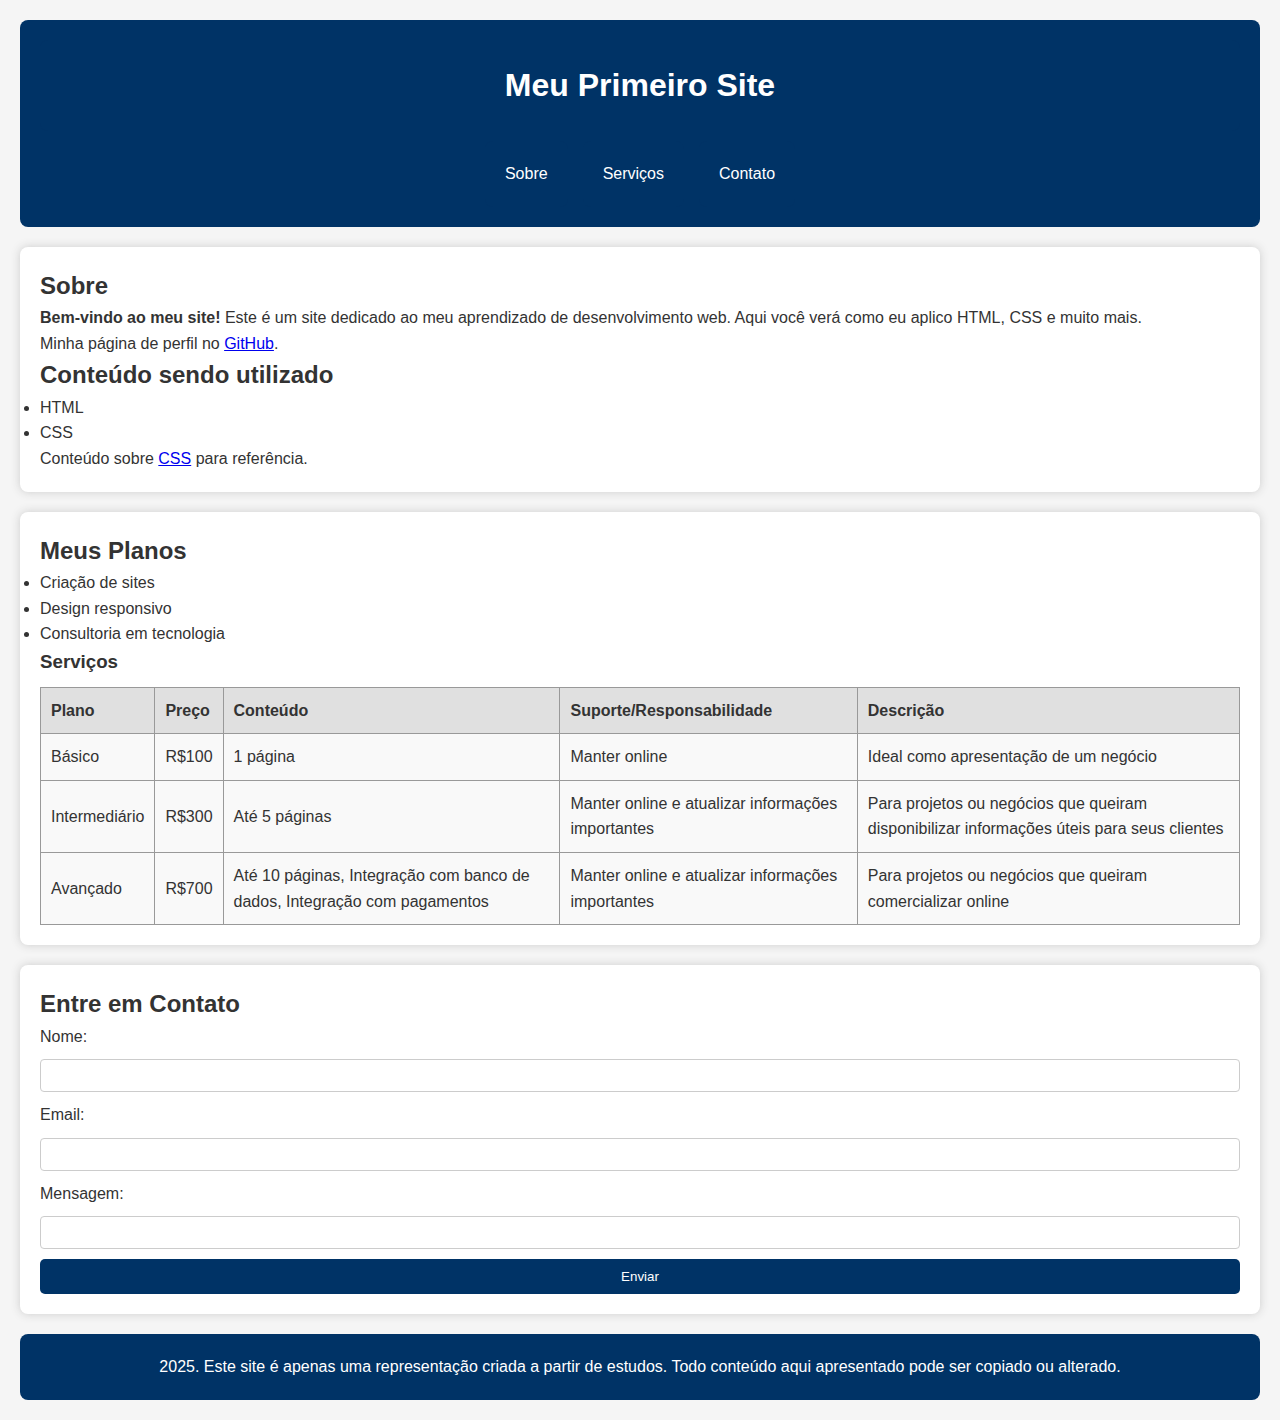
<file: index.html>
<!DOCTYPE html>
<html lang="pt-br">
<head>
    <meta charset="UTF-8">
    <meta name="viewport" content="width=device-width, initial-scale=1.0">
    <link rel="stylesheet" href="comom.css">
    <title>Meu Primeiro Site</title>
    <style>
        .responsive-table {
            overflow-x: auto;
        }
    </style>
</head>
<body>
    <header>
        <h1><a href="index.html">Meu Primeiro Site</a></h1>
        <nav>
            <ul>
                <li><a href="#sobre">Sobre</a></li>
                <li><a href="#servicos">Serviços</a></li>
                <li><a href="#contato">Contato</a></li>
            </ul>
        </nav>
    </header>
    <main>
        <section id="sobre">
            <h2>Sobre</h2>
            <p><strong>Bem-vindo ao meu site!</strong> Este é um site dedicado ao meu aprendizado de desenvolvimento web. Aqui você verá como eu aplico HTML, CSS e muito mais.</p>
            <p>Minha página de perfil no <a href="https://github.com/Nicolas-Makiniks" target="_blank">GitHub</a>.</p>
            <h2>Conteúdo sendo utilizado</h2>
            <ul>
                <li>HTML</li>
                <li>CSS</li>
            </ul>
            <p>Conteúdo sobre <a href="cssProperty.html">CSS</a> para referência.</p>
        </section>
        <section id="servicos" class="responsive-table">
            <h2>Meus Planos</h2>
            <ul>
                <li>Criação de sites</li>
                <li>Design responsivo</li>
                <li>Consultoria em tecnologia</li>
            </ul>
            <h3>Serviços</h3>
            <table>
                <tr>
                    <th>Plano</th>
                    <th>Preço</th>
                    <th>Conteúdo</th>
                    <th>Suporte/Responsabilidade</th>
                    <th>Descrição</th>
                </tr>
                <tr>
                    <td>Básico</td>
                    <td>R$100</td>
                    <td>1 página</td>
                    <td>Manter online</td>
                    <td>Ideal como apresentação de um negócio</td>
                </tr>
                <tr>
                    <td>Intermediário</td>
                    <td>R$300</td>
                    <td>Até 5 páginas</td>
                    <td>Manter online e atualizar informações importantes</td>
                    <td>Para projetos ou negócios que queiram disponibilizar informações úteis para seus clientes</td>
                </tr>
                <tr>
                    <td>Avançado</td>
                    <td>R$700</td>
                    <td>Até 10 páginas, Integração com banco de dados, Integração com pagamentos</td>
                    <td>Manter online e atualizar informações importantes</td>
                    <td>Para projetos ou negócios que queiram comercializar online</td>
                </tr>
            </table>
        </section>
        <section id="contato">
            <h2>Entre em Contato</h2>
            <form>
                <label>Nome:</label>
                <input></input>
                <label>Email:</label>
                <input></input>
                <label>Mensagem:</label>
                <input></input>
                <button >Enviar</button>
            </form>
        </section>
    </main>
    <footer>
        <p>2025. Este site é apenas uma representação criada a partir de estudos. Todo conteúdo aqui apresentado pode ser copiado ou alterado.</p>
    </footer>
</body>
</html>
</file>
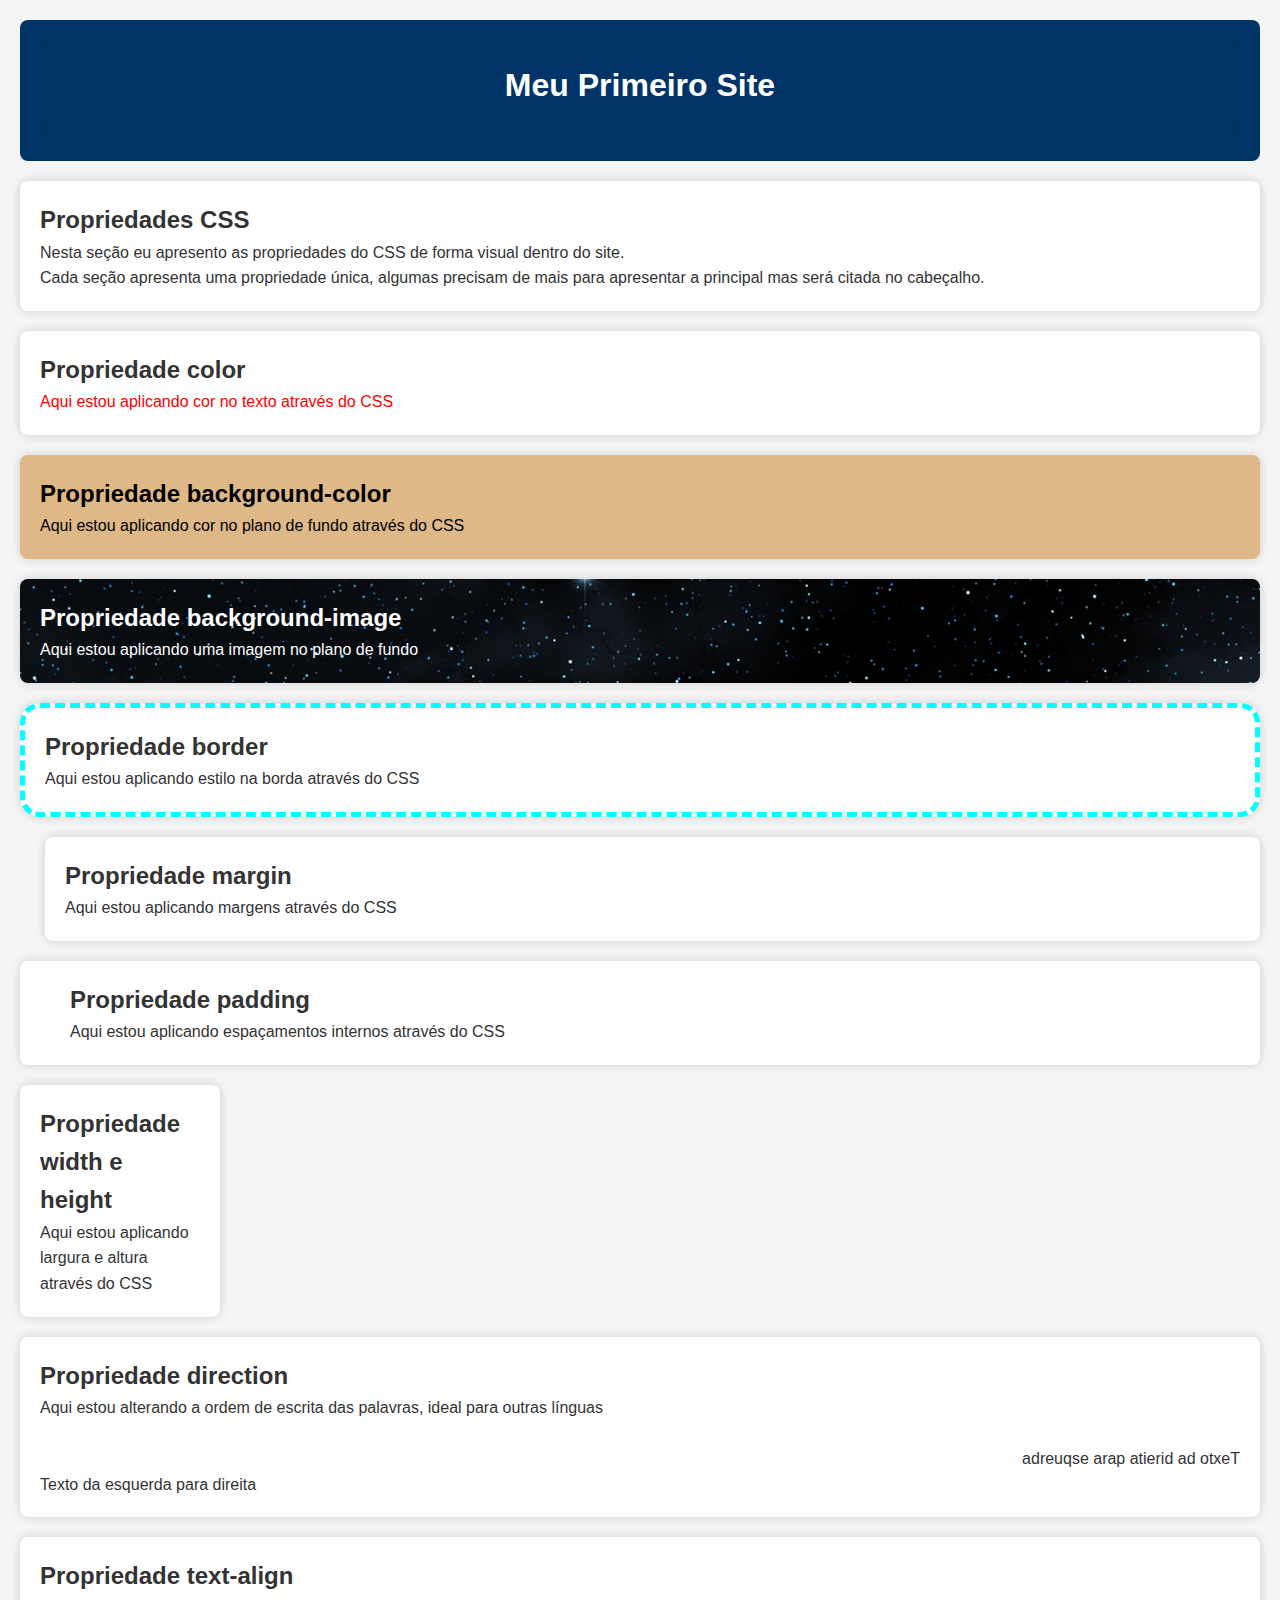
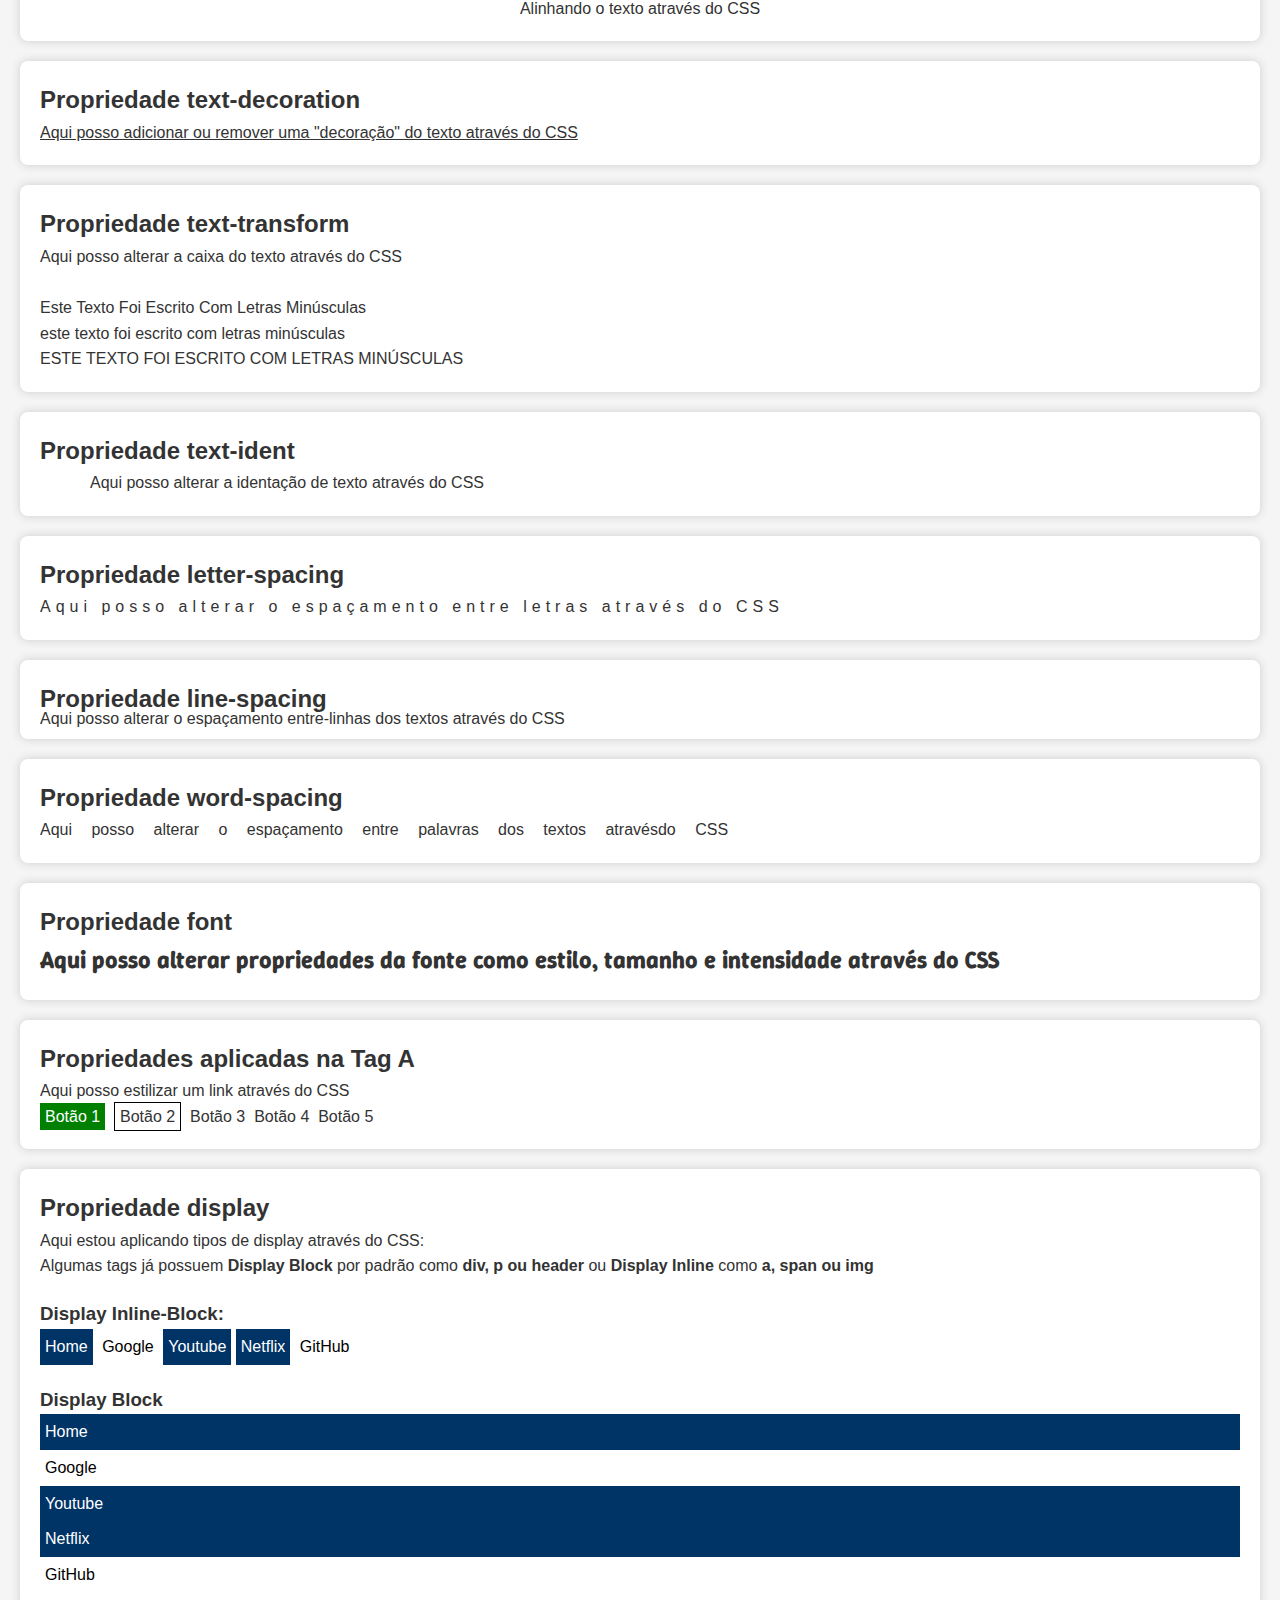
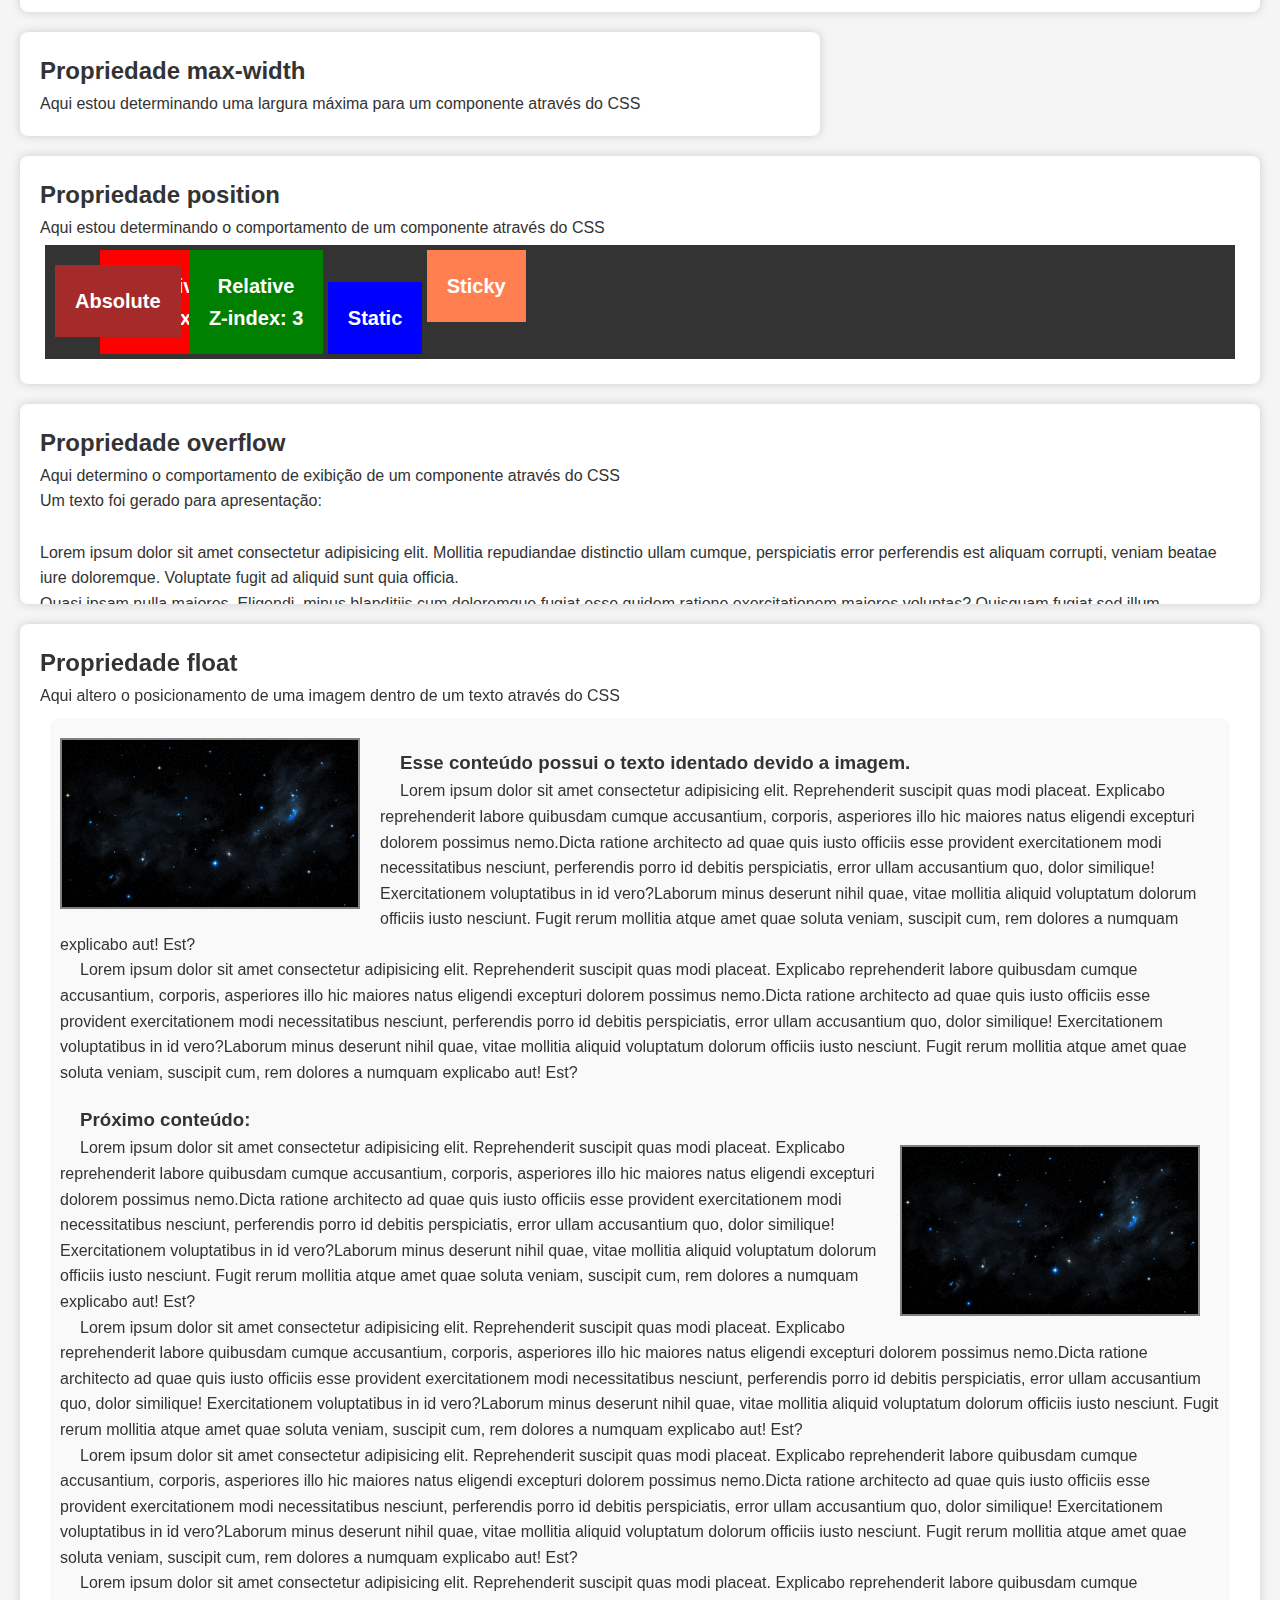
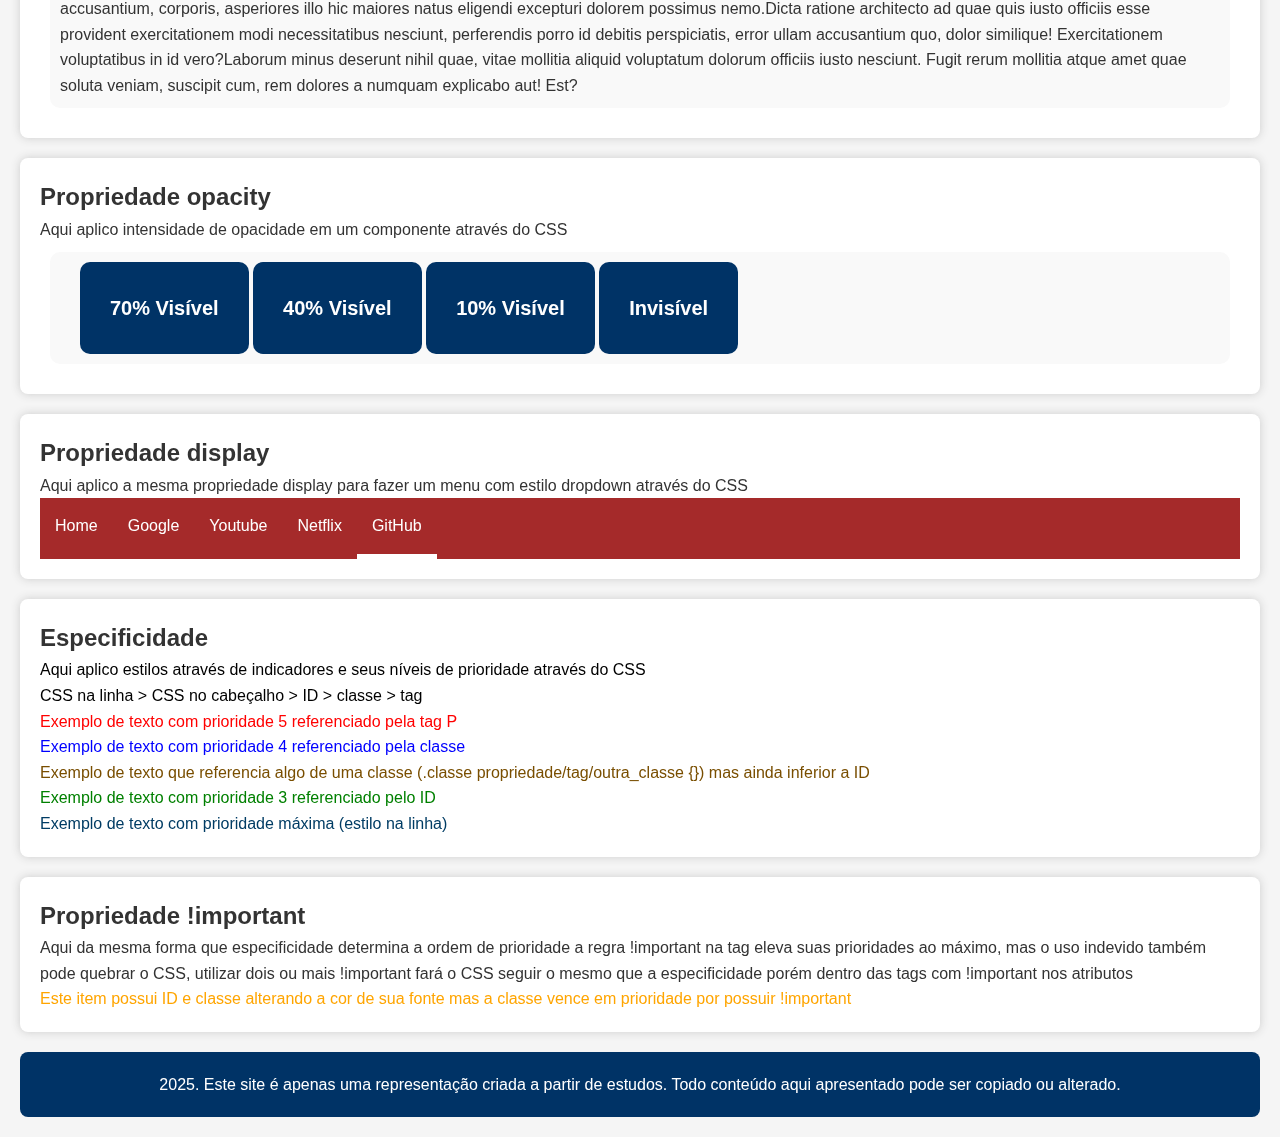
<file: cssProperty.html>
<!DOCTYPE html>
<html lang="pt-br">
<head>
    <meta charset="UTF-8">
    <meta name="viewport" content="width=device-width, initial-scale=1.0">
    <link rel="stylesheet" href="comom.css">
    <link rel="stylesheet" href="property.css">
    <title>Propriedades CSS</title>
</head>
<body>
    <header>
        <h1><a href="index.html">Meu Primeiro Site</a></h1>
    </header>
        <main>
            <section>
                <h2>Propriedades CSS</h2>
                <p>Nesta seção eu apresento as propriedades do CSS de forma visual dentro do site.</p>
                <p>Cada seção apresenta uma propriedade única, algumas precisam de mais para apresentar a principal mas será citada no cabeçalho.</p>
            </section>
            <section id="colorProperty">
                <h2>Propriedade color</h2>
                <p>Aqui estou aplicando cor no texto através do CSS<p>
            </section>
            <section id="bgColorProperty">
                <h2>Propriedade background-color</h2>
                <p>Aqui estou aplicando cor no plano de fundo através do CSS</p>
            </section>
            <section id="bgImgProperty">
                <h2>Propriedade background-image</h2>
                <p>Aqui estou aplicando uma imagem no plano de fundo</p>
            </section>
            <section id="borderProperty">
                <h2>Propriedade border</h2>
                <p>Aqui estou aplicando estilo na borda através do CSS</p>
            </section>
            <section id="marginProperty">
                <h2>Propriedade margin</h2>
                <p>Aqui estou aplicando margens através do CSS</p>
            </section>
            <section id="paddingProperty">   
                <h2>Propriedade padding</h2>
                <p>Aqui estou aplicando espaçamentos internos através do CSS</p>
            </section>
            <section id="sizeProperty">
                <h2>Propriedade width e height</h2>
                <p>Aqui estou aplicando largura e altura através do CSS</p>
            </section>
            <section>
                <h2>Propriedade direction</h2>
                <p>Aqui estou alterando a ordem de escrita das palavras, ideal para outras línguas</p><br>
                <p id="textRtl">Texto da direita para esquerda</p>
                <p id="textLtr">Texto da esquerda para direita</p>
            </section>
            <section>
                <h2>Propriedade text-align</h2>
                <p id="textAlign">Alinhando o texto através do CSS</p>
            </section>
            <section>
                <h2>Propriedade text-decoration</h2>
                <p id="textDecoration">Aqui posso adicionar ou remover uma "decoração" do texto através do CSS</p>
            </section>
            <section>
                <h2>Propriedade text-transform</h2>
                <p>Aqui posso alterar a caixa do texto através do CSS</p><br>
                <p id="textTransformation1">este texto foi escrito com letras minúsculas</p>
                <p id="textTransformation2">este texto foi escrito com letras minúsculas</p>
                <p id="textTransformation3">este texto foi escrito com letras minúsculas</p>
            </section>
            <section>
                <h2>Propriedade text-ident</h2>
                <p id="textIdent">Aqui posso alterar a identação de texto através do CSS</p>
            </section>
            <section>
                <h2>Propriedade letter-spacing</h2>
                <p id="textSpace">Aqui posso alterar o espaçamento entre letras através do CSS</p>
            </section>
            <section>
                <h2>Propriedade line-spacing</h2>
                <p id="textHeight">Aqui posso alterar o espaçamento entre-linhas dos textos através do CSS</p>
            </section>
            <section>
                <h2>Propriedade word-spacing</h2>
                <p id="textWordSpace">Aqui posso alterar o espaçamento entre palavras dos textos atravésdo CSS</p>
            </section>
            <section>
                <h2>Propriedade font</h2>
                <p id="fontProperty">Aqui posso alterar propriedades da fonte como estilo, tamanho e intensidade através do CSS</p>
            </section>
            <section>
                <h2>Propriedades aplicadas na Tag A</h2>
                <p>Aqui posso estilizar um link através do CSS</p>
                <a class="button1">Botão 1</a>&nbsp;&nbsp;<a class="button2">Botão 2</a>&nbsp;&nbsp;<a class="button3">Botão 3</a>&nbsp;&nbsp;<a class="button4">Botão 4</a>&nbsp;&nbsp;<a class="button5">Botão 5</a>
            </section>
            <section id="displayProperty">
                <h2>Propriedade display</h2>
                <p>Aqui estou aplicando tipos de display através do CSS:</p>
                <p>Algumas tags já possuem <strong>Display Block</strong> por padrão como <strong>div, p ou header</strong> ou <strong>Display Inline</strong> como <strong>a, span ou img</strong></p>
                <h3>Display Inline-Block:</h3>
                <a class="button blue" href="index.html">Home</a>
                <a class="button white" href="https://www.google.com" target="_blank">Google</a>
                <a class="button blue" href="https://www.youtube.com" target="_blank">Youtube</a>
                <a class="button blue" href="https://www.netflix.net" target="_blank">Netflix</a>
                <a class="button white" href="https://github.com/Nicolas-Makiniks" target="_blank">GitHub</a>
                <h3>Display Block</h3>
                <a class="block blue" href="index.html">Home</a>
                <a class="block white" href="https://www.google.com" target="_blank">Google</a>
                <a class="block blue" href="https://www.youtube.com" target="_blank">Youtube</a>
                <a class="block blue" href="https://www.netflix.net" target="_blank">Netflix</a>
                <a class="block white" href="https://github.com/Nicolas-Makiniks" target="_blank">GitHub</a>
            </section>
            <section id="maxWidthProperty">
                <h2>Propriedade max-width</h2>
                <p>Aqui estou determinando uma largura máxima para um componente através do CSS</p>
            </section>
            <section>
                <h2>Propriedade position</h2>
                <p>Aqui estou determinando o comportamento de um componente através do CSS</p>
                <div class="container">
                    <div class="content div1"><p>Relative</p><p>Z-index: 2</p></div>
                    <div class="content div2"><p>Relative</p><p>Z-index: 3</p></div>
                    <div class="content div3"><p>Static</p></div>
                    <div class="content div4"><p>Absolute</p></div>
                    <div class="content div5"><p>Sticky</p></div>
                </div>
            </section>
            <section id="overflowProperty">
                <h2>Propriedade overflow</h2>
                <p>Aqui determino o comportamento de exibição de um componente através do CSS</p>
                <p>Um texto foi gerado para apresentação:</p><br>
                <p>Lorem ipsum dolor sit amet consectetur adipisicing elit. Mollitia repudiandae distinctio ullam cumque, perspiciatis error perferendis est aliquam corrupti, veniam beatae iure doloremque. Voluptate fugit ad aliquid sunt quia officia.</p>
                <p>Quasi ipsam nulla maiores. Eligendi, minus blanditiis cum doloremque fugiat esse quidem ratione exercitationem maiores voluptas? Quisquam fugiat sed illum perferendis molestiae libero eligendi, earum est ut dolores adipisci esse.</p>
                <p>Facere, temporibus fuga? Enim rerum harum quibusdam obcaecati veritatis! A, nam adipisci. Neque rerum animi deserunt inventore ex beatae, quibusdam adipisci mollitia impedit similique reiciendis ut, nihil repellendus quod vero.</p>
                <p>Placeat nisi ipsum cumque odio omnis similique optio exercitationem accusantium voluptas, consectetur doloremque non? Eveniet quod voluptas ratione facilis voluptatibus neque, fugit voluptates beatae doloribus rerum autem, adipisci fugiat sit?</p>
                <p>Laudantium ab totam ipsam ea! Dolore ut enim accusamus quidem doloremque facilis tempore architecto esse! Est adipisci optio esse? Vero exercitationem vel sit, vitae voluptatem rem libero omnis dignissimos id?</p>
                <p>Blanditiis distinctio perferendis adipisci reprehenderit a eius voluptas consequuntur dolorum, voluptatibus esse similique iusto nobis cupiditate, vel atque! Autem amet consequatur animi delectus, quisquam necessitatibus odit! Praesentium natus autem atque.</p>
                <p>Quae possimus, impedit excepturi, soluta qui ipsum aspernatur sint expedita molestiae ducimus, voluptatem quia cupiditate quam enim pariatur laborum consequuntur nemo quidem minus non placeat? Sapiente minima error doloribus ducimus.</p>
                <p>Sit ea maiores reiciendis voluptates, accusantium fugiat aperiam dolor. Ratione tenetur est consequuntur assumenda id harum modi expedita ut voluptatibus inventore! Cum eum velit nostrum, quibusdam eaque amet qui corrupti?</p>
                <p>Provident, numquam at nemo tempora quisquam eum saepe incidunt facere accusamus pariatur dolor sequi assumenda delectus porro impedit nesciunt reprehenderit sint ipsa deserunt consequatur mollitia rem autem eius! Neque, libero.</p>
                <p>Ex facere repellat veniam nam exercitationem iure eius praesentium voluptates provident nesciunt, asperiores ipsa dignissimos voluptatibus fugiat magnam reprehenderit odit illum impedit necessitatibus veritatis aspernatur doloribus. Perferendis voluptas neque culpa.</p>
            </section>
            <section>
                <h2>Propriedade float</h2>
                <p>Aqui altero o posicionamento de uma imagem dentro de um texto através do CSS</p>
                <div class="containerBox">
                    <img class="imgLeft" src="img/space-background.jpg">
                    <h3 class="contentLeft">Esse conteúdo possui o texto identado devido a imagem.</h3>
                    <p><span>Lorem ipsum dolor sit amet consectetur adipisicing elit. Reprehenderit suscipit quas modi placeat. Explicabo reprehenderit labore quibusdam cumque accusantium, corporis, asperiores illo hic maiores natus eligendi excepturi dolorem possimus nemo.</span><span>Dicta ratione architecto ad quae quis iusto officiis esse provident exercitationem modi necessitatibus nesciunt, perferendis porro id debitis perspiciatis, error ullam accusantium quo, dolor similique! Exercitationem voluptatibus in id vero?</span><span>Laborum minus deserunt nihil quae, vitae mollitia aliquid voluptatum dolorum officiis iusto nesciunt. Fugit rerum mollitia atque amet quae soluta veniam, suscipit cum, rem dolores a numquam explicabo aut! Est?</span></p>
                    <p><span>Lorem ipsum dolor sit amet consectetur adipisicing elit. Reprehenderit suscipit quas modi placeat. Explicabo reprehenderit labore quibusdam cumque accusantium, corporis, asperiores illo hic maiores natus eligendi excepturi dolorem possimus nemo.</span><span>Dicta ratione architecto ad quae quis iusto officiis esse provident exercitationem modi necessitatibus nesciunt, perferendis porro id debitis perspiciatis, error ullam accusantium quo, dolor similique! Exercitationem voluptatibus in id vero?</span><span>Laborum minus deserunt nihil quae, vitae mollitia aliquid voluptatum dolorum officiis iusto nesciunt. Fugit rerum mollitia atque amet quae soluta veniam, suscipit cum, rem dolores a numquam explicabo aut! Est?</span></p>
                    <h3 class="contentRight">Próximo conteúdo:</h3>
                    <img class="imgRight" src="img/space-background.jpg">
                    <p><span>Lorem ipsum dolor sit amet consectetur adipisicing elit. Reprehenderit suscipit quas modi placeat. Explicabo reprehenderit labore quibusdam cumque accusantium, corporis, asperiores illo hic maiores natus eligendi excepturi dolorem possimus nemo.</span><span>Dicta ratione architecto ad quae quis iusto officiis esse provident exercitationem modi necessitatibus nesciunt, perferendis porro id debitis perspiciatis, error ullam accusantium quo, dolor similique! Exercitationem voluptatibus in id vero?</span><span>Laborum minus deserunt nihil quae, vitae mollitia aliquid voluptatum dolorum officiis iusto nesciunt. Fugit rerum mollitia atque amet quae soluta veniam, suscipit cum, rem dolores a numquam explicabo aut! Est?</span></p>
                    <p><span>Lorem ipsum dolor sit amet consectetur adipisicing elit. Reprehenderit suscipit quas modi placeat. Explicabo reprehenderit labore quibusdam cumque accusantium, corporis, asperiores illo hic maiores natus eligendi excepturi dolorem possimus nemo.</span><span>Dicta ratione architecto ad quae quis iusto officiis esse provident exercitationem modi necessitatibus nesciunt, perferendis porro id debitis perspiciatis, error ullam accusantium quo, dolor similique! Exercitationem voluptatibus in id vero?</span><span>Laborum minus deserunt nihil quae, vitae mollitia aliquid voluptatum dolorum officiis iusto nesciunt. Fugit rerum mollitia atque amet quae soluta veniam, suscipit cum, rem dolores a numquam explicabo aut! Est?</span></p>
                    <p><span>Lorem ipsum dolor sit amet consectetur adipisicing elit. Reprehenderit suscipit quas modi placeat. Explicabo reprehenderit labore quibusdam cumque accusantium, corporis, asperiores illo hic maiores natus eligendi excepturi dolorem possimus nemo.</span><span>Dicta ratione architecto ad quae quis iusto officiis esse provident exercitationem modi necessitatibus nesciunt, perferendis porro id debitis perspiciatis, error ullam accusantium quo, dolor similique! Exercitationem voluptatibus in id vero?</span><span>Laborum minus deserunt nihil quae, vitae mollitia aliquid voluptatum dolorum officiis iusto nesciunt. Fugit rerum mollitia atque amet quae soluta veniam, suscipit cum, rem dolores a numquam explicabo aut! Est?</span></p>
                    <p><span>Lorem ipsum dolor sit amet consectetur adipisicing elit. Reprehenderit suscipit quas modi placeat. Explicabo reprehenderit labore quibusdam cumque accusantium, corporis, asperiores illo hic maiores natus eligendi excepturi dolorem possimus nemo.</span><span>Dicta ratione architecto ad quae quis iusto officiis esse provident exercitationem modi necessitatibus nesciunt, perferendis porro id debitis perspiciatis, error ullam accusantium quo, dolor similique! Exercitationem voluptatibus in id vero?</span><span>Laborum minus deserunt nihil quae, vitae mollitia aliquid voluptatum dolorum officiis iusto nesciunt. Fugit rerum mollitia atque amet quae soluta veniam, suscipit cum, rem dolores a numquam explicabo aut! Est?</span></p>
                </div>
            </section>
            <section id="opacityProperty">
                <h2>Propriedade opacity</h2>
                <p>Aqui aplico intensidade de opacidade em um componente através do CSS</p>
                <div class="containerBox">
                    <div class="opacityBox visible1"><p>70% Visível</p></div>
                    <div class="opacityBox visible2"><p>40% Visível</p></div>
                    <div class="opacityBox visible3"><p>10% Visível</p></div>
                    <div class="opacityBox invisible"><p>Invisível</p></div>
                </div>
            </section>
            <section id="dropdownProperty">
                <h2>Propriedade display</h2>
                <p>Aqui aplico a mesma propriedade display para fazer um menu com estilo dropdown através do CSS</p>
                <ul>
                    <li><a href="index.html">Home</a></li>
                    <li><a href="https://google.com" target="_blank">Google</a></li>
                    <li><a href="https://youtube.com" target="_blank">Youtube</a></li>
                    <li><a href="https://netflix.net" target="_blank">Netflix</a></li>
                    <li class="dropdown">
                        <a class="dropButton" href="https://github.com/Nicolas-Makiniks" target="_blank">GitHub</a>
                        <nav class="dropdownContent">
                            <a href="https://github.com/Nicolas-Makiniks/HTML-Course" target="_blank">Projeto HTML</a>
                            <a href="https://github.com/Nicolas-Makiniks/CSS-Course" target="_blank">Projeto CSS</a>
                        </nav>
                    </li>
                </ul>
            </section>
            <section class="specificity">
                <h2>Especificidade</h2>
                <p style="color: black;">Aqui aplico estilos através de indicadores e seus níveis de prioridade através do CSS </p>
                <p style="color: black;">CSS na linha > CSS no cabeçalho > ID > classe > tag</p>
                <p>Exemplo de texto com prioridade 5 referenciado pela tag P</p>
                <p class="priority">Exemplo de texto com prioridade 4 referenciado pela classe</p>
                <p class="priority class">Exemplo de texto que referencia algo de uma classe (.classe propriedade/tag/outra_classe {}) mas ainda inferior a ID</p>
                <p id="priority" class="priority">Exemplo de texto com prioridade 3 referenciado pelo ID</p>
                <p style="color: rgb(0, 60, 100);">Exemplo de texto com prioridade máxima (estilo na linha)</p>
            </section>
            <section>
                <h2>Propriedade !important</h2>
                <p>Aqui da mesma forma que especificidade determina a ordem de prioridade a regra !important na tag eleva suas prioridades ao máximo, mas o uso indevido também pode quebrar o CSS, utilizar dois ou mais !important fará o CSS seguir o mesmo que a especificidade porém dentro das tags com !important nos atributos</p>
                <p id="priority" class="priority important">Este item possui ID e classe alterando a cor de sua fonte mas a classe vence em prioridade por possuir !important</p>
            </section>
        </main>
        <footer>
            <p>2025. Este site é apenas uma representação criada a partir de estudos. Todo conteúdo aqui apresentado pode ser copiado ou alterado.</p>
        </footer>
    </body>
</body>
</html>
</file>
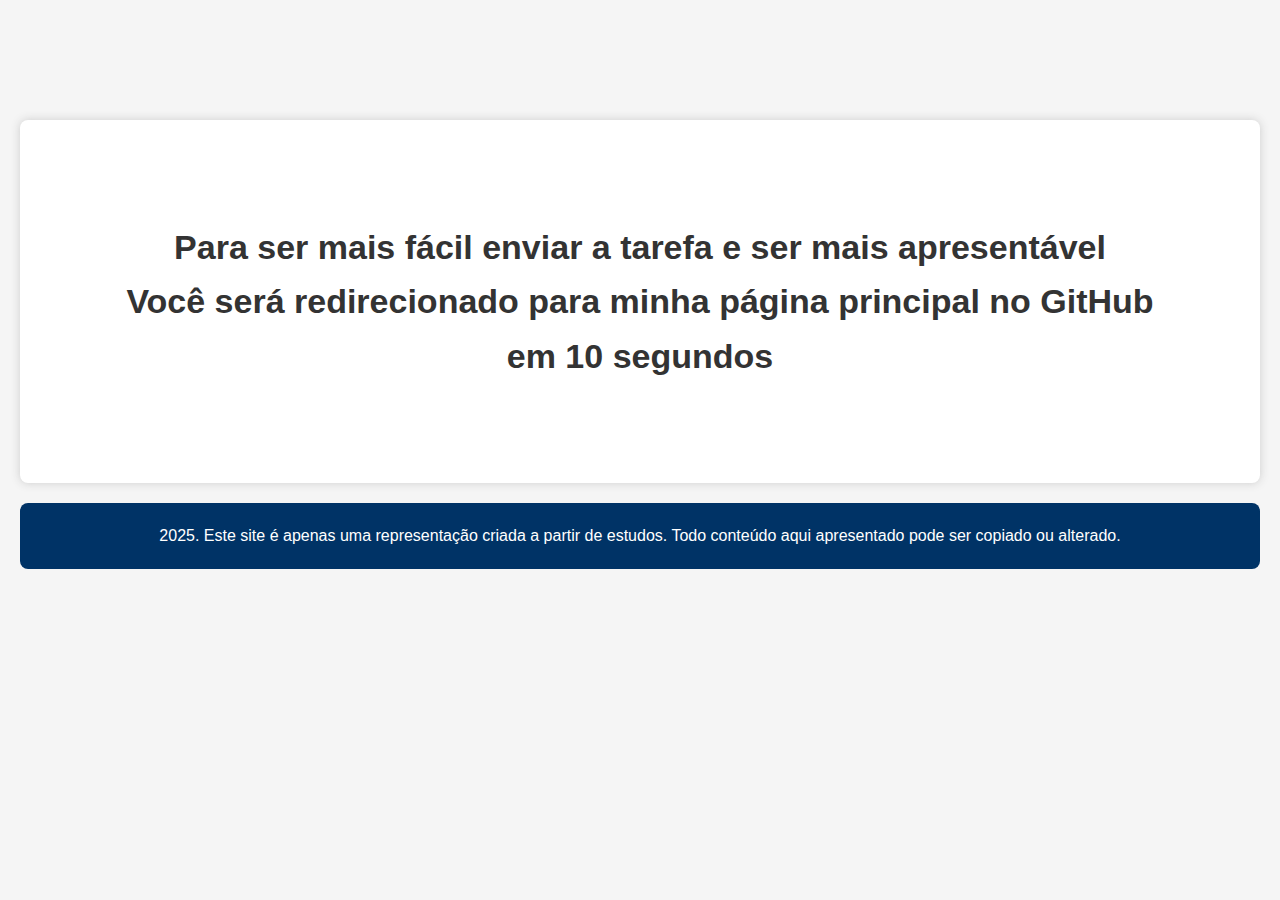
<file: redirect.html>
<!DOCTYPE html>
<html lang="en">
<head>
    <meta charset="UTF-8">
    <meta name="viewport" content="width=device-width, initial-scale=1.0">
    <meta http-equiv="refresh" content="10; URL='https://nicolas-makiniks.github.io/FAM/'"/>
    <link rel="stylesheet" href="comom.css">
    <title>Meu Primeiro Site</title>
    <style>
        section {
            text-align: center;
            padding: 100px;
            margin-top: 100px;
            font-size: 34px;
            font-weight: bold;
        }
    </style>
</head>
<body>
    <main>
        <section>
            <p>Para ser mais fácil enviar a tarefa e ser mais apresentável</p>
            <p>Você será redirecionado para minha página principal no GitHub em 10 segundos</p>
        </section>
    </main>
    <footer>
        <p>2025. Este site é apenas uma representação criada a partir de estudos. Todo conteúdo aqui apresentado pode ser copiado ou alterado.</p>
    </footer>
</body>
</html>
</file>
<file: comom.css>
* {
    margin: 0;
    padding: 0;
    box-sizing: border-box;
}

body {
    font-family: Arial, Helvetica, sans-serif;
    background-color: #f5f5f5;
    color: #333;
    line-height: 1.6;
    padding: 20px;
}

header, header a {
    background-color: #003366;
    border-radius: 8px;
    display: block;
    color: white;
    padding: 20px;
    text-align: center;
    text-decoration: none;
    transition: 0.3s ease;
}

header a:hover {
    background-color: #014991;
}

header h1 {
    margin-bottom: 10px;
}

input, textarea {
    padding: 8px;
    border: 1px solid #ccc;
    border-radius: 4px;
}

nav ul {
    list-style: none;
    display: flex;
    justify-content: center;
    gap: 15px;
}

nav a {
    color: white;
    text-decoration: none;
}

main {
    margin-top: 20px;
}

section {
    background: white;
    padding: 20px;
    margin-bottom: 20px;
    border-radius: 8px;
    box-shadow: 0 0 10px #ccc;
}

section img {
    max-width: 100%;
    height: auto;
    display: block;
    margin-top: 10px;
}

table {
    width: 100%;
    border-collapse: collapse;
    margin-top: 10px;
}

table, th, td {
    border: 1px solid #999;
}

th, td {
    padding: 10px;
    text-align: left;
    background-color: #f9f9f9;
}

th {
    background-color: #e0e0e0;
}

form {
    display: flex;
    flex-direction: column;
    gap: 10px;
}

button {
    background-color: #003366;
    color: white;
    padding: 10px;
    border: none;
    border-radius: 5px;
    cursor: pointer;
    transition: 0.3s ease;
}

button:hover {
    background-color: #0055aa;
}

footer {
    text-align: center;
    padding: 20px;
    background-color: #003366;
    color: white;
    margin-top: 20px;
    border-radius: 8px;
}
</file>
<file: property.css>
@import url('https://fonts.googleapis.com/css2?family=Winky+Sans:ital,wght@0,300..900;1,300..900&display=swap');

h3 {
    margin-top: 20px;
}

#colorProperty p {
    color:red;
}

#bgColorProperty {
    background-color: burlywood;
}

#bgColorProperty {
    color: black;
}

#bgImgProperty {
    /* background-image: url(../img/space-background.jpg);
    background-repeat: no-repeat;
    background-position: center;
    background-color: black; 
    
    Is the same below but with in one line
    */
    background-size: cover;
    background: black url(img/space-background.jpg) no-repeat center;
    color: white;
    
}

#borderProperty {
    border-style: dashed;
    border-color: cyan;
    border-width: 5px;
    border-radius: 20px;
}

#marginProperty {
    margin-left: 25px;
}

#paddingProperty {
    padding-left: 50px;
}

#sizeProperty {
    width: 200px;
    height: auto;
}

#textRtl {
    direction: rtl;
    unicode-bidi: bidi-override;
}

#textLtr {
    direction: ltr;
    unicode-bidi: bidi-override;
}

#textAlign {
    text-align: center;
}

#textDecoration {
    text-decoration: underline;
}

#textTransformation1 {
    text-transform: capitalize;
}

#textTransformation2 {
    text-transform: lowercase;
}

#textTransformation3 {
    text-transform: uppercase;
}

#textIdent {
    text-indent: 50px;
}

#textSpace {
    letter-spacing: 5px;
}

#textHeight {
    line-height: 1px;
}

#textWordSpace {
    word-spacing: 15px;
}

#fontProperty {
    font-family: "Winky Sans", sans-serif;
    font-size: 24px;
    font-weight: bold;
}

a.button1 {
    background-color: green;
    color: white;
    text-decoration: none;
    padding: 5px;
    border: none;
}

a.button1:hover {
    background-color: rgb(1, 201, 1);
    padding: 7px;
    transition: 0.3s ease;
}

a.button2 {
    border: 1px solid black;
    padding: 5px;
    transition: 0.3s ease;
}

a.button2:hover {
    padding: 7px;
    background-color: black;
    color: white;
}

a.button3 {
    border: none;
    transition: 0.3s ease;
}

a.button3:hover {
    border-bottom: 5px solid grey;
}

a.button4 {
    border: none;
    transition: 0.3s ease;
}

a.button4:hover {
    font-size: 24px;
    font-weight: bold;
}

a.button5 {
    cursor: help;
}

a.button5:hover {
    font-weight: bold;
}

a.button {
    display: inline-block;
    padding: 5px;
    border: none;
    text-decoration: none;
    transition: 0.3s ease;
}

a.button:hover {
    padding: 7px;
    border: 2px solid;
}

a.blue {
    background-color: #003366;
    color: white;
}

a.white {
    background-color: white;
    color: black;
}

a.block {
    display: block;
    padding: 5px;
    border: none;
    text-decoration: none;
    transition: 0.3s ease;
}

a.block:hover {
    padding: 10px;
    border: 5px solid;
}
#maxWidthProperty {
    max-width: 800px;
}

.container {
    margin: 5px;
    padding: 5px;
    background-color: #333;
    position: relative;
    color: white;
}

.content {
    display: inline-block;
    padding: 20px;
    font-size: 20px;
    font-weight: bold;
    text-align: center;
}

.div1 {
    background-color: red;
    position: relative;
    left: 50px;
}

.div2 {
    background-color: green;
    position: relative;
}

.div3 {
    background-color: blue;
}

.div4 {
    background-color: brown;
    position: absolute;
    top: 20px;
    left: 10px;
}

.div5 {
    background-color: coral;
    position: sticky;
    bottom: 0%;
}

#overflowProperty {
    height: 200px;
    overflow: auto;
}

.containerBox {
    overflow: auto;
    background-color: #f9f9f9;
    padding: 10px;
    margin: 10px;
    text-indent: 20px;
    border-radius: 10px;
}

@media only screen and (max-width: 719px) {
    .imgLeft, .imgRight {
        width: 100px;
    }
}

@media only screen and (min-width: 720px) {
    .imgLeft, .imgRight {
        width: 300px;
    }
}

.imgLeft, .imgRight {
    border: 2px solid grey;
    margin-right: 20px;
    margin-bottom: 20px;
}

.imgLeft {
    float: left;
}

.imgRight {
    float: right;
}

.contentLeft {
    clear: right;
}

.contentRight {
    clear: left;
}

.opacityBox {
    text-indent: 0;
    display: inline-block;
    background-color: #003366;
    padding: 30px;
    text-align: center;
    font-size: 20px;
    font-weight: bold;
    border-radius: 10px;
    color: white;
    transition: 0.3s ease;
}

.visible1:hover {
    opacity: 0.7;
}

.visible2:hover {
    opacity: 0.4;
}

.invisible:hover {
    opacity: 0;
}

.visible3:hover {
    opacity: 0.1;
}

ul {
    background-color: brown;
    padding: 0;
    margin: 0;
    overflow: hidden;
}

li {
    float: left;
    list-style-type: none;
}

li a, .dropButton {
    display: inline-block;
    color: white;
    padding: 15px;
    text-align: center;
    text-decoration: none;
}

.dropButton {
    border-bottom: 5px solid white;
}

li a:hover, .dropdown:hover .dropButton {
    background-color: white;
    color: black;
    border-bottom: 5px solid white;
}

.dropdown:hover .dropButton {
    border-bottom: 5px solid brown;
}

li.dropdown {
    display: inline-block;
}

.dropdownContent {
    position: absolute;
    width: 150px;
    display: none;
}

.dropdownContent a {
    color: white;
    background-color: brown;
    display: block;
    text-align: left;
}

.dropdown:hover .dropdownContent {
    display: block;
}

.specificity p {
    color: red;
}

#priority {
    color: green;
}

.specificity .priority {
    color: blue;
}

.specificity .class {
    color: #794e00;
}

.important {
    color: orange !important;
}
</file>
